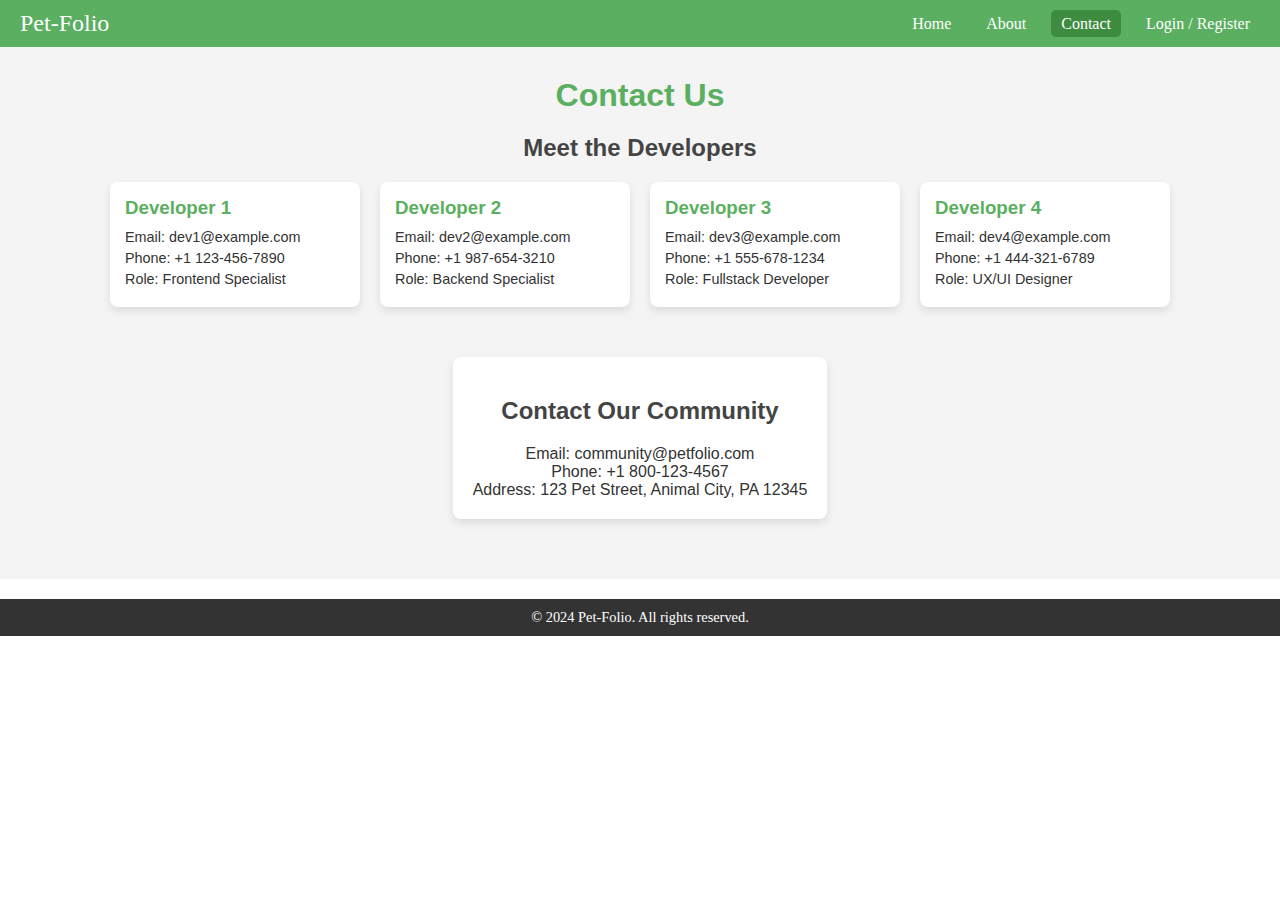
<file: contact.html>
<!DOCTYPE html>
<html lang="en">

<head>
  <meta charset="UTF-8">
  <meta name="viewport" content="width=device-width, initial-scale=1.0">
  <title>Contact Us - Pet-Folio</title>
  <link rel="stylesheet" href="contact.css">
</head>

<body>
  <!-- Header -->
  <header>
    <div class="logo">Pet-Folio</div>
    <nav>
      <ul>
        <li><a href="index.html">Home</a></li>
        <li><a href="about.html">About</a></li>
        <li><a href="contact.html" class="active">Contact</a></li>
        <li><a href="login.html">Login / Register</a></li>
      </ul>
    </nav>
  </header>

  <!-- Main Content -->
  <section class="contact-container">
    <h1>Contact Us</h1>

    <div class="developer-section">
      <h2>Meet the Developers</h2>
      <div class="developer-list">
        <div class="developer-card">
          <h3>Developer 1</h3>
          <p>Email: dev1@example.com</p>
          <p>Phone: +1 123-456-7890</p>
          <p>Role: Frontend Specialist</p>
        </div>

        <div class="developer-card">
          <h3>Developer 2</h3>
          <p>Email: dev2@example.com</p>
          <p>Phone: +1 987-654-3210</p>
          <p>Role: Backend Specialist</p>
        </div>

        <div class="developer-card">
          <h3>Developer 3</h3>
          <p>Email: dev3@example.com</p>
          <p>Phone: +1 555-678-1234</p>
          <p>Role: Fullstack Developer</p>
        </div>

        <div class="developer-card">
          <h3>Developer 4</h3>
          <p>Email: dev4@example.com</p>
          <p>Phone: +1 444-321-6789</p>
          <p>Role: UX/UI Designer</p>
        </div>
      </div>
    </div>

    <div class="community-contact">
      <h2>Contact Our Community</h2>
      <p>Email: community@petfolio.com</p>
      <p>Phone: +1 800-123-4567</p>
      <p>Address: 123 Pet Street, Animal City, PA 12345</p>
    </div>
  </section>

  <!-- Footer -->
  <footer>
    <p>&copy; 2024 Pet-Folio. All rights reserved.</p>
  </footer>
</body>

</html>
</file>
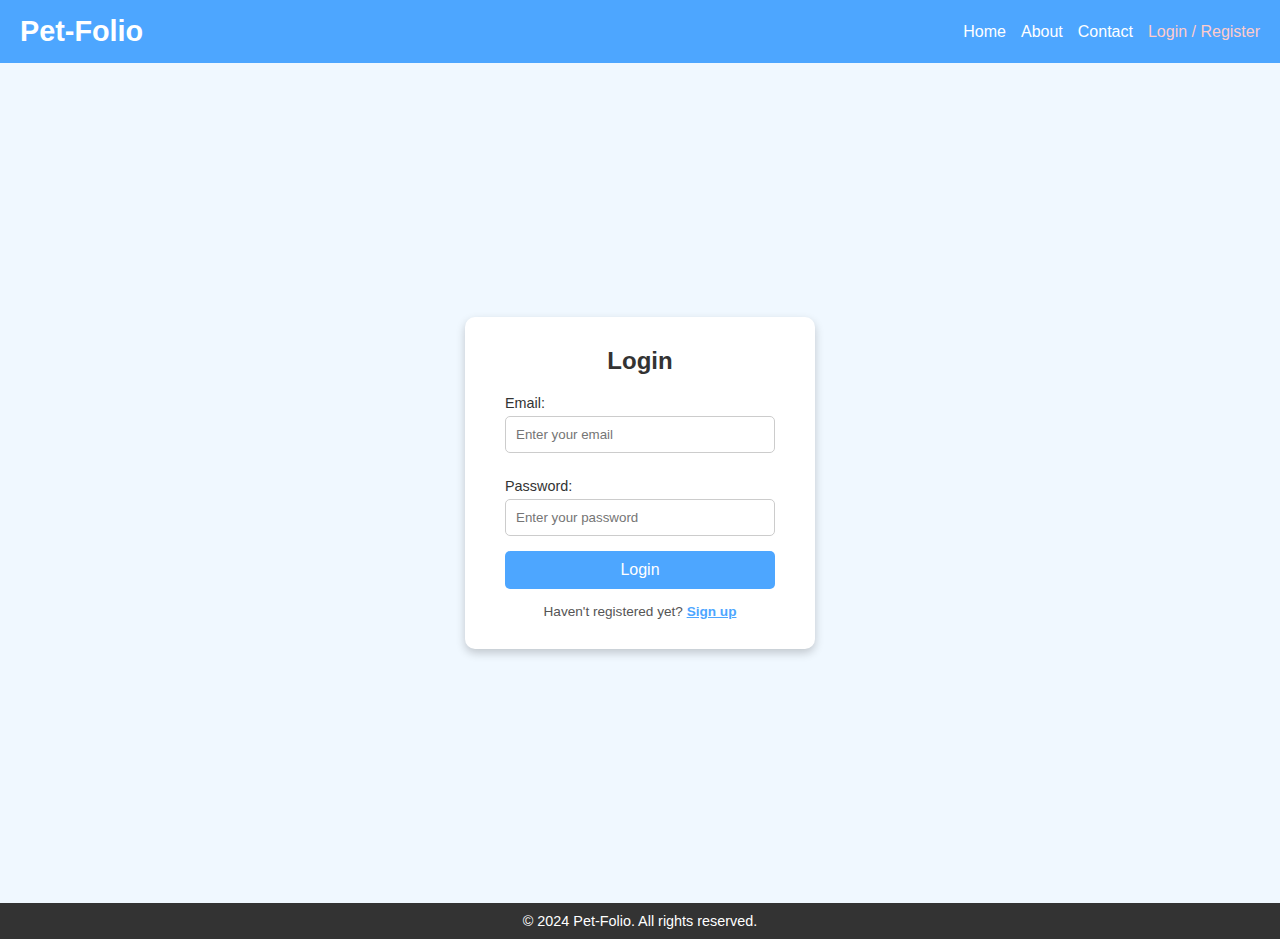
<file: login.html>
<!DOCTYPE html>
<html lang="en">

<head>
  <meta charset="UTF-8">
  <meta name="viewport" content="width=device-width, initial-scale=1.0">
  <title>Login / Register - Pet-Folio</title>
  <link rel="stylesheet" href="login.css">
</head>

<body>
  <!-- Header -->
  <header>
    <div class="logo">Pet-Folio</div>
    <nav>
      <ul>
        <li><a href="index.html">Home</a></li>
        <li><a href="about.html">About</a></li>
        <li><a href="contact.html">Contact</a></li>
        <li><a href="login.html" class="active">Login / Register</a></li>
      </ul>
    </nav>
  </header>

  <!-- Main Content -->
  <section class="container">
    <div class="form-container">
      <!-- Login Form -->
      <form id="loginForm">
        <h2>Login</h2>
        <label>Email:</label>
        <input type="email" id="loginEmail" placeholder="Enter your email" required>
        <label>Password:</label>
        <input type="password" id="loginPassword" placeholder="Enter your password" required>
        <button type="button" onclick="loginUser()">Login</button>
        <p class="form-footer-text">
          Haven't registered yet? 
          <span class="signup-link" onclick="toggleForm('signup')">Sign up</span>
        </p>
      </form>

      <!-- Signup Form (hidden initially) -->
      <form id="signupForm" style="display: none;">
        <h2>Signup</h2>
        <label>First Name:</label>
        <input type="text" id="signupFirstName" placeholder="Enter your first name" required>
        <label>Last Name:</label>
        <input type="text" id="signupLastName" placeholder="Enter your last name" required>
        <label>Email:</label>
        <input type="email" id="signupEmail" placeholder="Enter your email" required>
        <label>Mobile Number:</label>
        <input type="text" id="signupMobile" placeholder="Enter your mobile number" required>
        <label>Password:</label>
        <input type="password" id="signupPassword" placeholder="Create a password" required>
        <button type="button" onclick="signupUser()">Register</button>
        <p class="form-footer-text">
          Already have an account? 
          <span class="signup-link" onclick="toggleForm('login')">Login</span>
        </p>
      </form>
    </div>
  </section>

  <!-- Footer -->
  <footer>
    <p>&copy; 2024 Pet-Folio. All rights reserved.</p>
  </footer>

  <script src="login.js"></script>
</body>

</html>
</file>
<file: contact.css>
/* General Reset */
* {
    margin: 0;
    padding: 0;
    box-sizing: border-box;
}

/* Header Styling */
header {
    background: #5aaf60;
    color: #fff;
    padding: 10px 20px;
    display: flex;
    justify-content: space-between;
    align-items: center;
}

header .logo {
    font-size: 1.5rem;
}

header ul {
    list-style: none;
    display: flex;
    gap: 15px;
}

header ul li a {
    text-decoration: none;
    color: #fff;
    font-size: 1rem;
    padding: 5px 10px;
    border-radius: 5px;
    transition: background 0.3s ease;
}

header ul li a:hover, header ul li a.active {
    background: #3e8c40;
}

/* Main Section */
.contact-container {
    padding: 30px;
    background: #f4f4f4;
    font-family: Arial, sans-serif;
    color: #333;
    text-align: center;
}

.contact-container h1 {
    margin-bottom: 20px;
    font-size: 2rem;
    color: #5aaf60;
}

.contact-container h2 {
    margin: 20px 0;
    font-size: 1.5rem;
    color: #444;
}

.developer-section {
    margin: 20px 0;
}

.developer-list {
    display: flex;
    justify-content: center;
    gap: 20px;
    flex-wrap: wrap;
}

.developer-card {
    background: #fff;
    padding: 15px;
    width: 250px;
    box-shadow: 0 4px 8px rgba(0, 0, 0, 0.1);
    border-radius: 8px;
    text-align: left;
}

.developer-card h3 {
    color: #5aaf60;
    margin-bottom: 10px;
}

.developer-card p {
    font-size: 0.9rem;
    margin: 5px 0;
}

.community-contact {
    margin: 30px 0;
    text-align: center;
    background: #fff;
    padding: 20px;
    box-shadow: 0 4px 8px rgba(0, 0, 0, 0.1);
    border-radius: 8px;
    display: inline-block;
    max-width: 600px;
}

/* Footer */
footer {
    background: #333;
    color: #fff;
    text-align: center;
    padding: 10px 0;
    font-size: 0.9rem;
    margin-top: 20px;
}
</file>
<file: login.css>
/* General Reset */
* {
    margin: 0;
    padding: 0;
    box-sizing: border-box;
  }
  
  body {
    font-family: Arial, sans-serif;
    background-color: #f0f8ff;
    color: #333;
  }
  
  header {
    background: #4da6ff;
    color: #fff;
    padding: 15px 20px;
    display: flex;
    justify-content: space-between;
    align-items: center;
  }
  
  header .logo {
    font-size: 1.8rem;
    font-weight: bold;
  }
  
  header nav ul {
    list-style: none;
    display: flex;
    gap: 15px;
  }
  
  header nav ul li {
    display: inline;
  }
  
  header nav ul li a {
    color: #fff;
    text-decoration: none;
    font-size: 1rem;
    transition: color 0.3s ease;
  }
  
  header nav ul li a.active,
  header nav ul li a:hover {
    color: #ffcccb;
  }
  
  /* Container */
  .container {
    height: calc(100vh - 60px);
    display: flex;
    justify-content: center;
    align-items: center;
  }
  
  .form-container {
    background: #ffffff;
    border-radius: 10px;
    box-shadow: 0px 4px 10px rgba(0, 0, 0, 0.2);
    padding: 30px 40px;
    width: 350px;
    text-align: center;
  }
  
  form h2 {
    margin-bottom: 20px;
  }
  
  label {
    display: block;
    text-align: left;
    font-size: 0.9rem;
    margin: 10px 0 5px;
  }
  
  input {
    width: 100%;
    padding: 10px;
    margin-bottom: 15px;
    border: 1px solid #ccc;
    border-radius: 5px;
  }
  
  button {
    width: 100%;
    padding: 10px;
    background: #4da6ff;
    color: white;
    border: none;
    border-radius: 5px;
    font-size: 1rem;
    cursor: pointer;
    transition: background-color 0.3s ease;
  }
  
  button:hover {
    background: #0059b3;
  }
  
  footer {
    text-align: center;
    padding: 10px;
    background: #333;
    color: #fff;
    font-size: 0.9rem;
  }
  
  /* Footer text below forms */
  .form-footer-text {
    margin-top: 15px;
    font-size: 0.85rem;
    color: #555;
  }
  
  .signup-link {
    color: #4da6ff;
    font-weight: bold;
    cursor: pointer;
    text-decoration: underline;
    transition: color 0.3s ease;
  }
  
  .signup-link:hover {
    color: #0059b3;
  }
</file>
